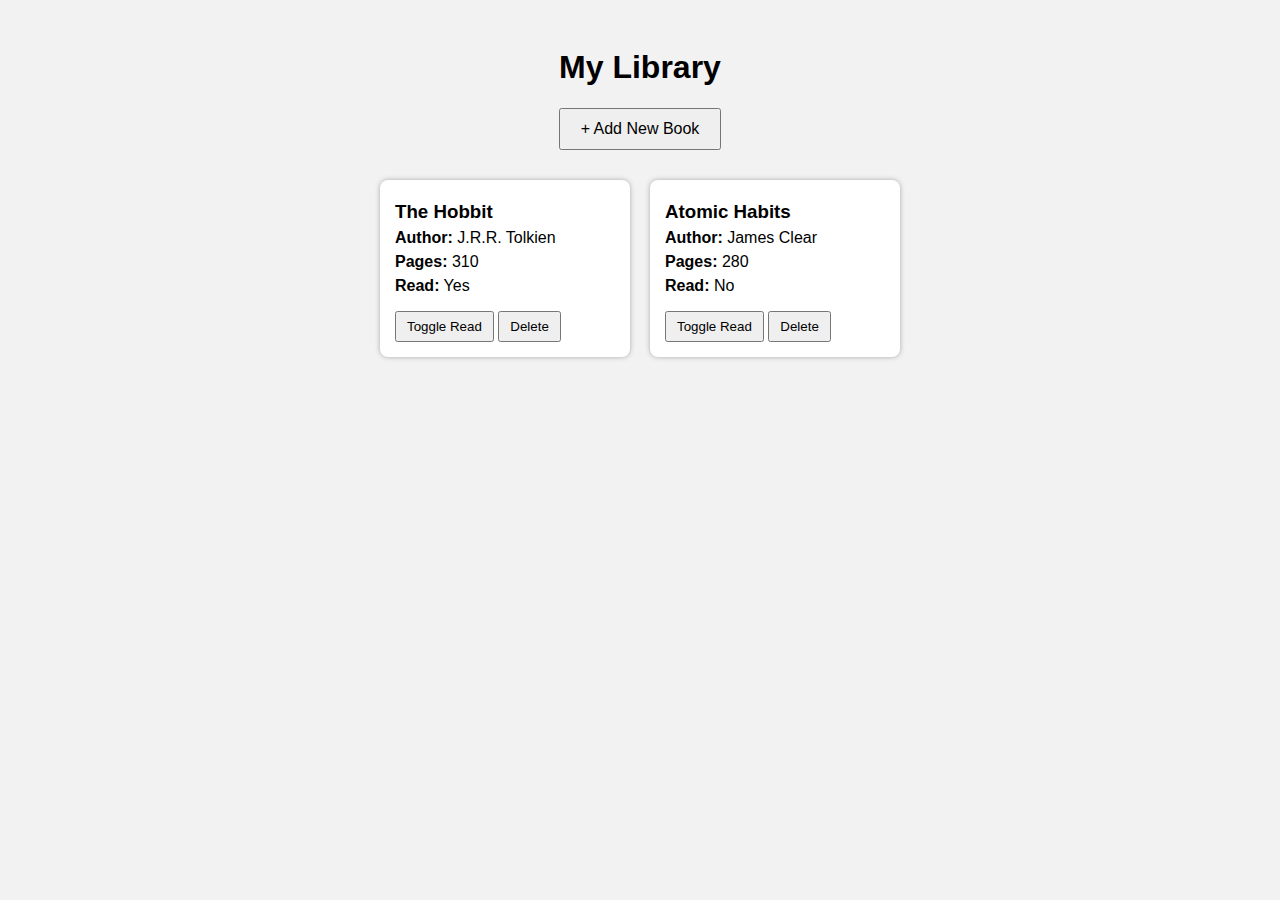
<file: project 1/index.html>
<!DOCTYPE html>
<html lang="en">
<head>
  <meta charset="UTF-8" />
    <meta name="viewport" content="width=device-width, initial-scale=1.0" />
      <title>My Library</title>
        <link rel="stylesheet" href="style.css" />
        </head>
        <body>

          <h1>My Library</h1>

            <button id="newBookBtn">+ Add New Book</button>

              <!-- Modal Form -->
                <dialog id="bookFormDialog">
                    <form id="bookForm">
                          <h2>Add Book</h2>

                                <label>Title:
                                        <input type="text" id="title" required>
                                              </label>

                                                    <label>Author:
                                                            <input type="text" id="author" required>
                                                                  </label>

                                                                        <label>Pages:
                                                                                <input type="number" id="pages" required>
                                                                                      </label>

                                                                                            <label>
                                                                                                    <input type="checkbox" id="read">
                                                                                                            Already Read?
                                                                                                                  </label>

                                                                                                                        <div class="form-buttons">
                                                                                                                                <button type="submit">Add</button>
                                                                                                                                        <button type="button" id="closeDialog">Cancel</button>
                                                                                                                                              </div>
                                                                                                                                                  </form>
                                                                                                                                                    </dialog>

                                                                                                                                                      <div id="libraryDisplay" class="library-container"></div>

                                                                                                                                                        <script src="script.js"></script>
                                                                                                                                                        </body>
                                                                                                                                                        </html>
</file>
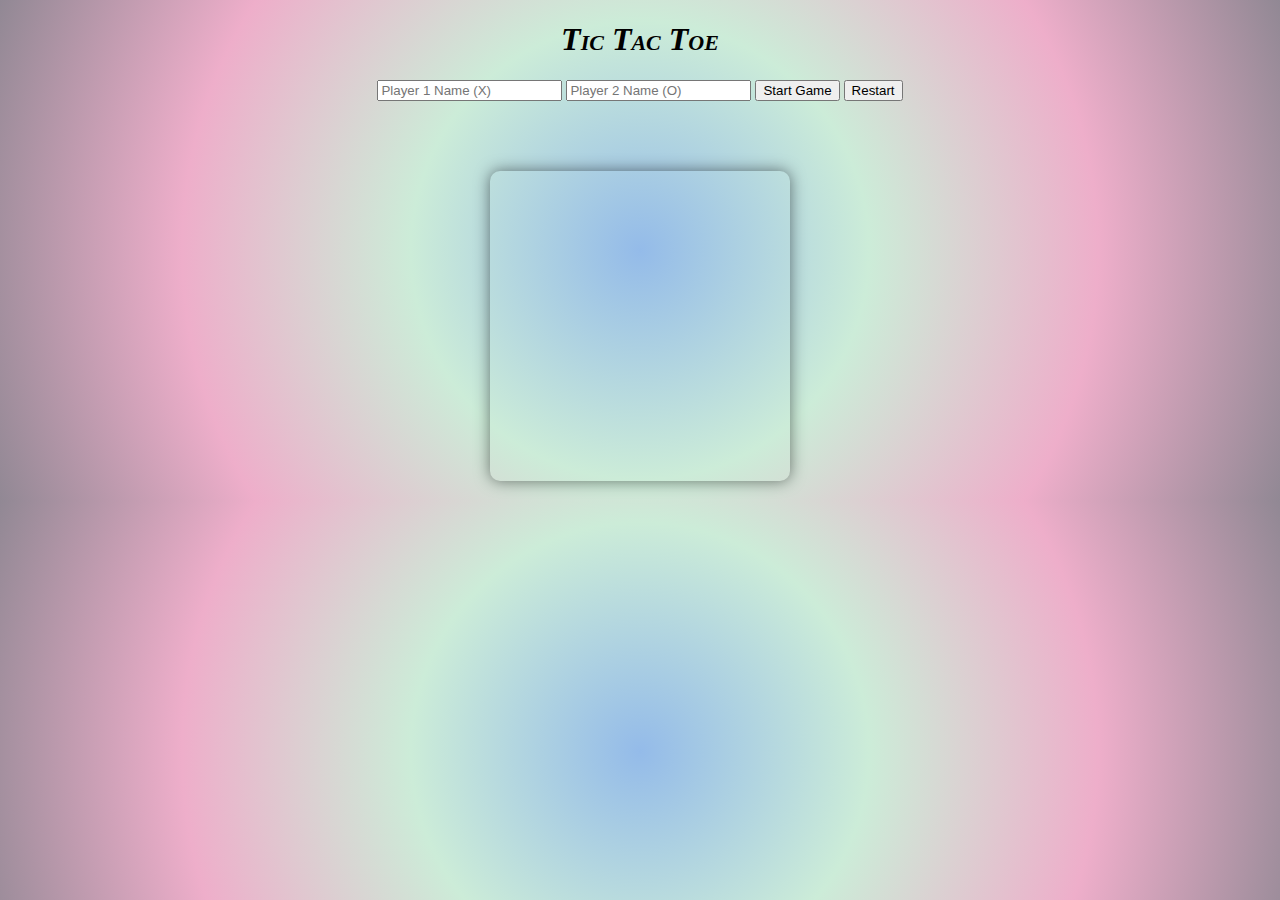
<file: Tic Tac Toe/index.html>
<!DOCTYPE html>
<html lang="en">
<head>
    <meta charset="UTF-8">
    <meta name="viewport" content="width=device-width, initial-scale=1.0">
    <title>Tic Tac Toe</title>
    <link rel="stylesheet" href="tic.css">
</head>
<body>

    <h1>Tic Tac Toe</h1>

    <div class="setup">
        <input id="p1" type="text" placeholder="Player 1 Name (X)">
        <input id="p2" type="text" placeholder="Player 2 Name (O)">
        <button id="startBtn">Start Game</button>
        <button id="restartBtn">Restart</button>
    </div>

    <div id="message"></div>

    <div id="gameboard" class="board"></div>

    <script src="tic.js"></script>
</body>
</html>
</file>
<file: project 1/style.css>
body {
      font-family: Arial;
        background: #f2f2f2;
          padding: 20px;
          }

          h1 {
            text-align: center;
            }

            #newBookBtn {
              display: block;
                margin: 10px auto;
                  padding: 10px 20px;
                    font-size: 16px;
                    }

                    .library-container {
                      display: flex;
                        flex-wrap: wrap;
                          gap: 20px;
                            margin-top: 30px;
                              justify-content: center;
                              }

                              .book-card {
                                background: white;
                                  padding: 15px;
                                    width: 220px;
                                      border-radius: 8px;
                                        box-shadow: 0 0 5px #aaa;
                                        }

                                        .book-card h3, .book-card p {
                                          margin: 6px 0;
                                          }

                                          button {
                                            margin-top: 10px;
                                              padding: 6px 10px;
                                                cursor: pointer;
                                                }

                                                dialog {
                                                  padding: 20px;
                                                    border-radius: 8px;
                                                    }

                                                    .form-buttons {
                                                      display: flex;
                                                        justify-content: space-between;
                                                          margin-top: 15px;
                                                          }
</file>
<file: Tic Tac Toe/tic.css>
body {
    font-family: Garamond;
    text-align: center;
    background: radial-gradient(circle, #94BBE9,#ccecd8 ,#EEAECA,#918894);
    font-style: italic;
    font-variant: small-caps;
}

.board {
    width: 300px;
    display: grid;
    grid-template-columns: repeat(3, 100px);
    grid-template-rows: repeat(3, 100px); 
    margin: 20px auto;
    gap: 5px;
    border-radius: 10px;
    box-shadow: 0 0 15px rgba(0, 0, 0, 0.5);
}

.square {
    width: 100px;
    height: 100px;
    background: rgba(197, 189, 189, 0.457);
    border: 2px solid black;
    display: flex;
    align-items: center;
    justify-content: center;
    font-size: 2.5rem;
    cursor: pointer;
}

.setup {
    margin: 20px;
}

#message {
    font-size: 1.4rem;
    margin-top: 15px;
    height: 30px;
    font-weight: bold;
}
</file>
